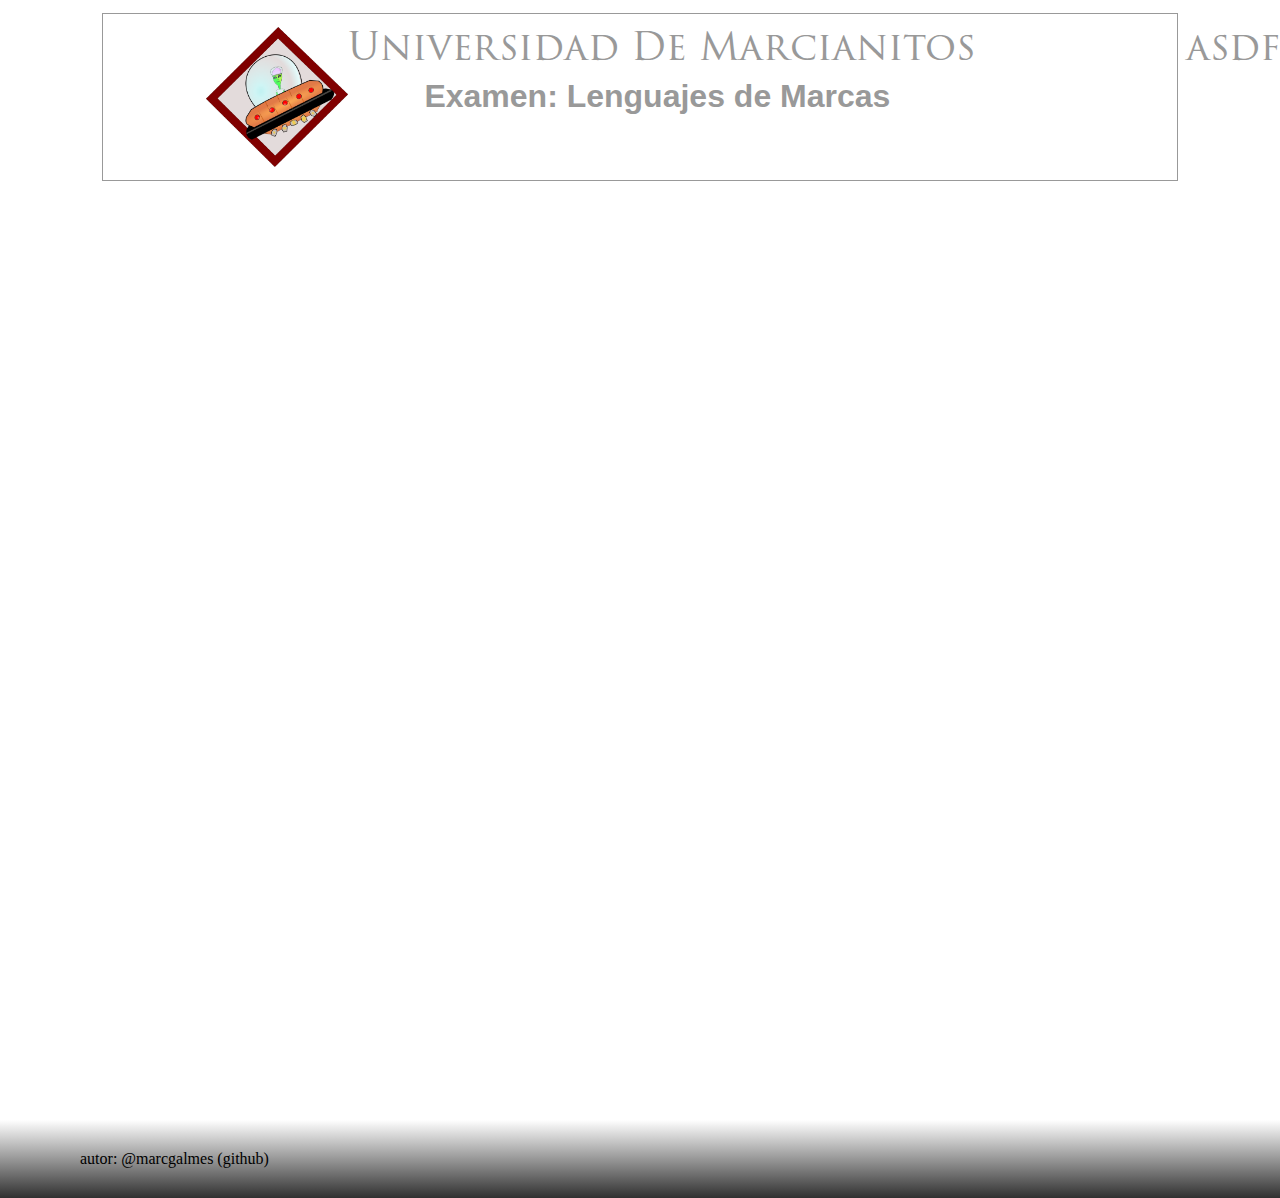
<file: autoCorreccio/index.html>
<!DOCTYPE html>
<html>
<head>
    <meta name="viewport" content="width=device-width">
	<title>Examen: Lenguajes de Marcas - Universidad de Marcianitos</title> 
    <script src="js/questions.js"></script>
    <script src="js/jquery-3.1.1.min.js"></script>
    <link rel="stylesheet" type="text/css" href="style.css">
</head>
<body>
        
	<header>
        <div id="errores" hidden><a href="javascript:document.getElementById('errores').setAttribute('hidden','');" style="text-align:right;"><div>[cerrar]</div></a><span style="text-align:left;">Errores aqui</span></div>
		<div id="topnav">
        <div id="navegacion">
            <span>asdf</span>
        </div>
        <img style="float:left; height: 11vw;" src="img/logo.png"/>Universidad De Marcianitos<br>
        <span id="nombreExamen"><b>Examen: Lenguajes de Marcas</b></span>
        </div>
	</header>
	<article>
    <form id="formExamen">
		<div id="pagina" hidden>
        
            <!-- pregunta radio -->
            <div class="pregunta tipoRadio" id="preg_mrlx">
                <span class="textPregunta">¿Pregunta radio?</span>
                <span class="correcto" hidden>Correcto</span>
                <label for="opcionRadio_">
                    <div class="opcion">
                        <input id="opcionRadio_" name="pregunta " type="radio"/> <span>Opcion</span>
                    </div>
                </label>                
            </div>
            
            <!-- pregunt text -->
            <div class="pregunta tipoText">
                <span class="textPregunta">¿Pregunta text?</span>
                <span class="correcto" hidden>Correcto</span>
                <div class="respuesta">
                    <input type="text"/>
                </div>
            </div>
            
            <!-- pregunta select -->
            <div class="pregunta tipoSelect">
                <span class="textPregunta">¿Pregunta select?</span>
                <span class="correcto" hidden>Correcto</span><br>
                <select class="select">
                    <option class="opcionSelect">Opcion</option>
                </select>                
            </div>
            
            <!-- pregunta select multiple -->
            <div class="pregunta tipoSelectMultiple">
                <span class="textPregunta">¿Pregunta select?</span><br>
                <span class="correcto" hidden>Correcto</span><br>
                <select multiple class="selectMultiple">
                    <option class="opcionSelectMultiple">Opcion</option>
                </select>                
            </div>
            
            <!-- pregunta checkbox -->
            <div class="pregunta tipoCheckbox">
                <span class="textPregunta">¿Pregunta checkbox?</span>
                <span class="correcto" hidden>Correcto</span>
                <label for="opcionCheckbox_">
                    <div class="opcion">
                        <input id="opcionCheckbox_" name="pregunta " type="checkbox"/> <span>Opcion</span>
                    </div>
                </label>
                
            </div>
            <div id="info"></div>
            <input id="btnEnviar" type="submit" value="Corregir">
        </div>

            
        </form>
	</article>
    <footer>
        autor: @marcgalmes (github)
    </footer>
</body>
</html>
</file>
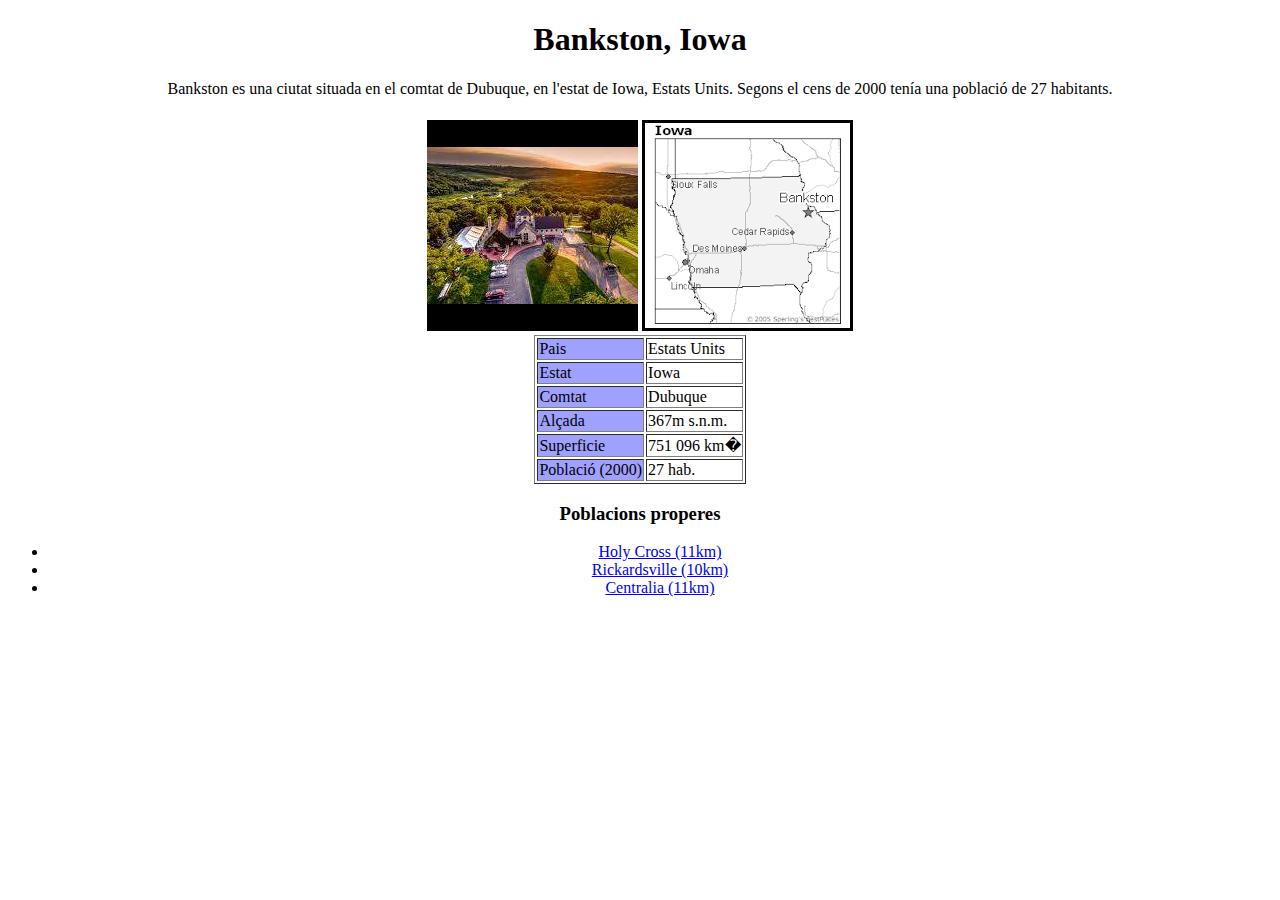
<file: html_verificado_w3/index.html>
<!DOCTYPE html PUBLIC "-//W3C//DTD XHTML 1.0 Transitional//EN"
    "http://www.w3.org/TR/xhtml1/DTD/xhtml1-transitional.dtd">

<html xmlns="http://www.w3.org/1999/xhtml">
 <head>
  <title>Bankston, Iowa</title>
  <meta name="description" content="Ciutat de Bankston, Dubuque, Iowa, Estat Units"/>
  <meta name="keywords" content="bankston, city, iowa, dubuque, estats units"/>
 </head>
 <body>
 <div align="center">
  <h1>Bankston, Iowa</h1>
  <p>
  Bankston es una ciutat situada en el comtat de Dubuque, 
  en l'estat de Iowa, Estats Units. Segons el cens de 2000 ten&iacute;a una
   poblaci&oacute; de 27 habitants.
  </p>
  <!-- <h3>Geografía</h3> -->
  <h5></h5>
  
  <img src="img/image1.jpg" alt="Fotograf&iacute;a de Bankston, Font: dronestagr.am"/>
  <img src="img/image2.gif" alt="Localitzaci&oacute; de Bankston, Font: bestplaces"/>
  <table border="1">
    <tr>
	  <td bgcolor="#a0a0ff">Pais</td>
	  <td>Estats Units</td>
	</tr>
	<tr>
	  <td bgcolor="#a0a0ff">Estat</td>
	  <td>Iowa</td>
	</tr>
	<tr>
	  <td bgcolor="#a0a0ff">Comtat</td>
	  <td>Dubuque</td>
	</tr>
	<tr>
	  <td bgcolor="#a0a0ff">Al&ccedil;ada</td>
	  <td>367m s.n.m.</td>
	</tr>
	<tr>
	  <td bgcolor="#a0a0ff">Superficie</td>
	  <td>751 096 km�</td>
	</tr>
	<tr>
	  <td bgcolor="#a0a0ff">Poblaci&oacute; (2000)</td>
	  <td>27 hab.</td>
	</tr>
  </table>
  
  <h3>Poblacions properes</h3>
  
  <ul>
  <li><a href="https://ca.wikipedia.org/wiki/Holy_Cross_(Iowa)">Holy Cross (11km)</a></li>
  <li><a href="https://ca.wikipedia.org/wiki/Rickardsville">Rickardsville (10km)</a></li>
  <li><a href="https://ca.wikipedia.org/wiki/Centralia_(Iowa)">Centralia (11km)</a></li>
  </ul>
  </div>
 </body>
</html>
</file>
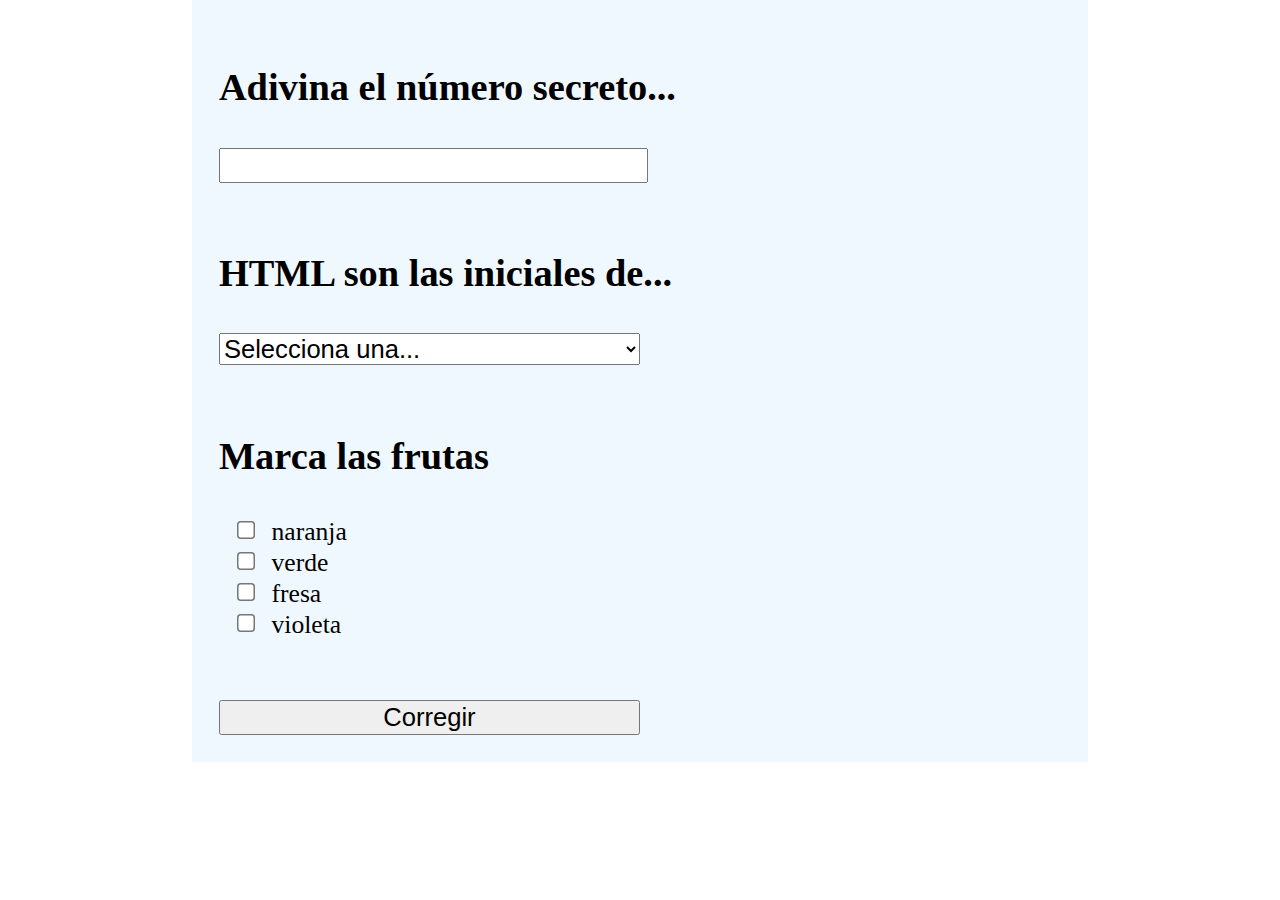
<file: jsxml/index.html>
<!DOCTYPE html>
<html>
<head>
 <meta name="viewport" content="width=device-width, initial-scale=1.0">
 <link rel='stylesheet' media='screen and (min-width: 961px)' href='css/d.css'>
 <link rel='stylesheet' media='screen and (max-width: 960px)' href='css/m.css'>
<script src='js/questions.js'></script>
</head>
<body>

 <form id='myform'>
 
 <h3 id='tituloInput'></h3>
 <input id='num' type='number'>
 <br><br>
 
 <h3 id='tituloSelect'></h3>
 <select id='sel'>
  <option selected value="-1">Selecciona una...</option>
 </select>
 <br><br>
 
 <h3 id='tituloCheckbox'></h3>
 <div id='checkboxDiv'></div>
 <br><br>
 
 <input type='submit' value='Corregir'>
</form>

 <div id='resultadosDiv'></div>
 
</body>
</html>
</file>
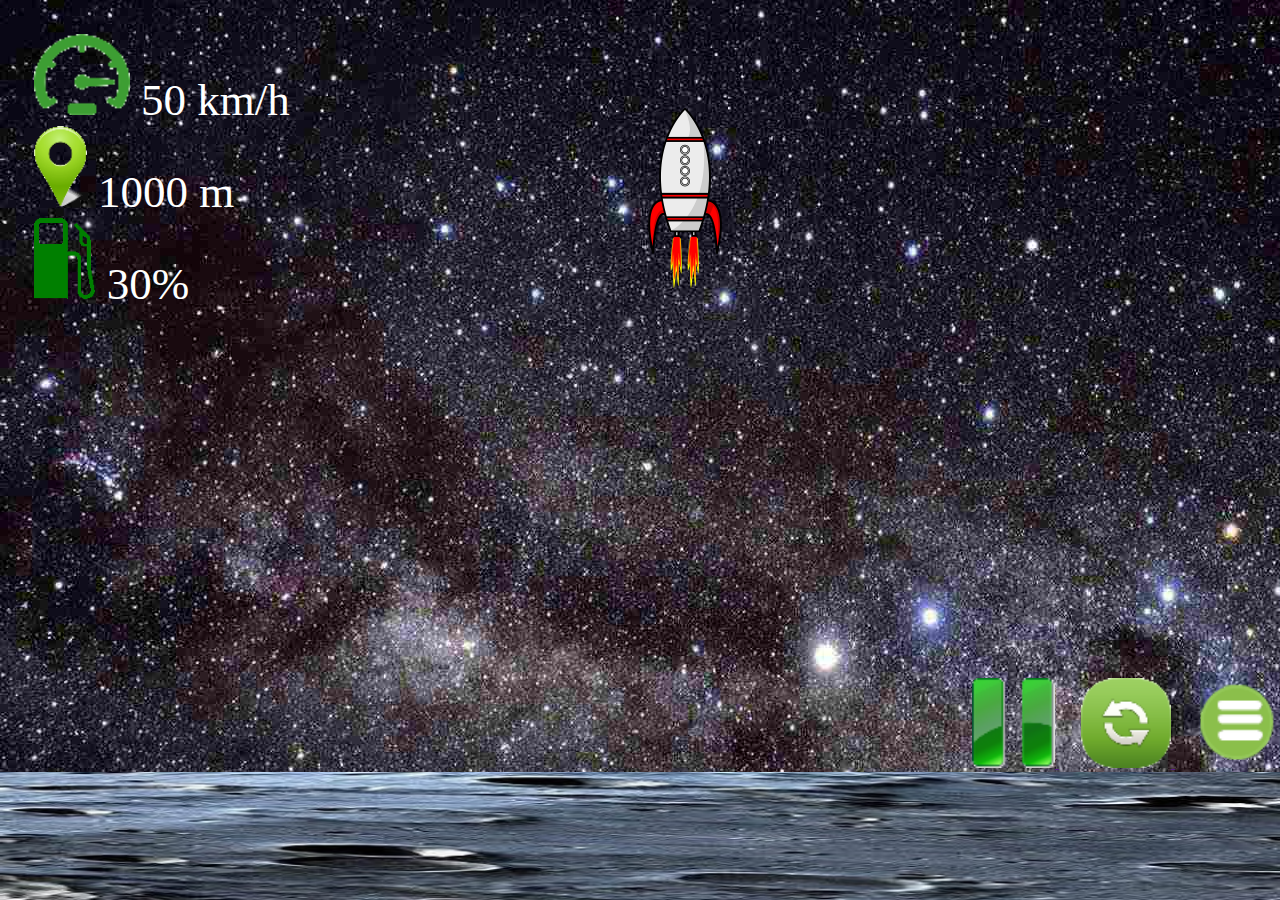
<file: lunar_lander2/index.html>
<!DOCTYPE html>
<html>
    <head>
        <title>Lunar Lander</title>
     
        <!--La seg�ent l�nia servir�a per optimizar els dispositius m�bils, est� comentada perqu� per ara no s'ha de emplear-->
        <!--<meta content='width=device-width, initial-scale=1.0, maximum-scale=1.0, user-scalable=0' name='viewport'>-->

        <meta name="description" content="Lunar Lander"/>
        <meta name="keywords" content=""/>
        <link rel="stylesheet" type="text/css" href="./css/estilo_h.css"/>
    </head>
    
    <body>
        <div class="fons-lunar">
            <img src="./img/luna.jpg" alt class="fons-lunar"/>
        </div>

        <div id="tauler-control">
            <img src="./img/icono_velocidad.png" alt="Velocitad" class="control"/> 50 km/h<br>

            <img src="./img/icono_latitud.png" alt="Latitud" class="control"/> 1000 m<br>

            <img src="./img/icono_gasolina.png" alt="Combustible" class="control"/> 30%
        </div>

        <div class="lander">
            <img src="./img/nave.png" alt class="lander"/> 
        </div>


        <div id="tauler-opcions">
            <a href=""><img alt="Pausa" class="button" src="./img/icono_pausa.png"/> </a>
            <a href=""><img alt="Reinicia" class="button" src="./img/icono_retry.png"/> </a>
            <a href="menu.html"><img alt="Menu" class="button" src="./img/icono_menu.png"/> </a>
        </div>

    </body>
</html>
</file>
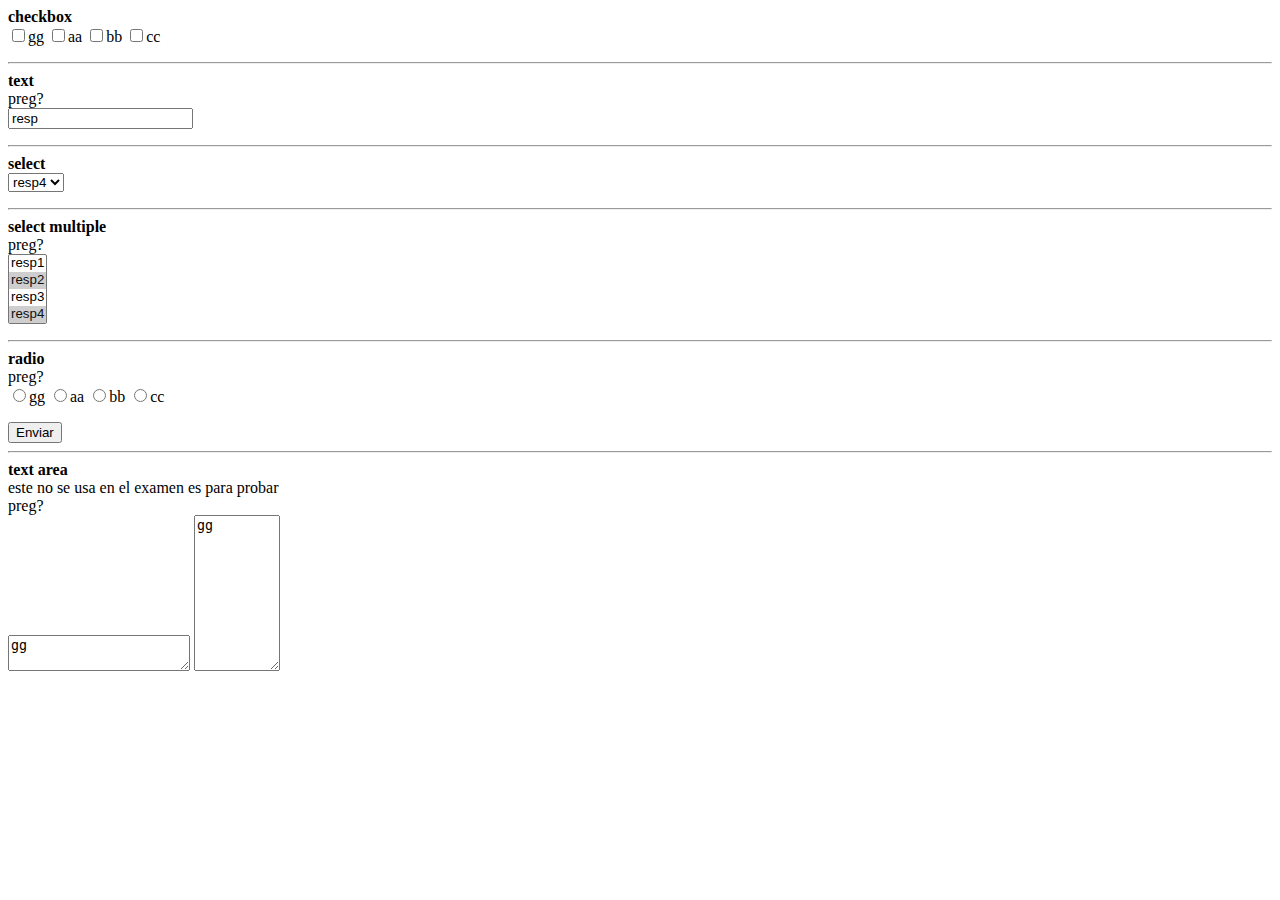
<file: autoCorreccio/tipos.html>
<html>
    <head>
    </head>
    <body>
        <b>checkbox</b>
        <form>
            <input type="checkbox" id="preg0">gg
            <input type="checkbox" id="preg0">aa
            <input type="checkbox" id="preg0">bb
            <input type="checkbox" id="preg0">cc
        </form>
        <hr>
        <b>text</b>
         <form>
            preg?<br>
            <input type="text" id="preg1" value="resp">
        </form>
        <hr>
        <b>select</b>
        <form>
            <select id="preg2">
                <option>resp1</option>
                <option>resp2</option>
                <option>resp3</option>
                <option selected>resp4</option>
            </select>
        </form>
        <hr>
        <b>select multiple</b>
         <form>
            preg?<br>
            <select multiple id="preg3">
                <option>resp1</option>
                <option selected>resp2</option>
                <option>resp3</option>
                <option selected>resp4</option>
            </select>
        </form>
        <hr>
        <b>radio</b>
         <form>
            preg?<br>
            <input type="radio" id="preg4" name="radioPreg4">gg
            <input type="radio" id="preg4" name="radioPreg4">aa
            <input type="radio" id="preg4" name="radioPreg4">bb
            <input type="radio" id="preg4" name="radioPreg4">cc
        </form>
        <button type="button" onclick="alert('enviar respuestas')">Enviar</button>
         <hr>
        <b>text area</b><br>
        este no se usa en el examen es para probar
         <form>
            preg?<br>
            <textarea id="algo1">gg</textarea>
            <textarea id="algo2" rows="10" cols="8">gg</textarea>
        </form>
    </body>
</html>
</file>
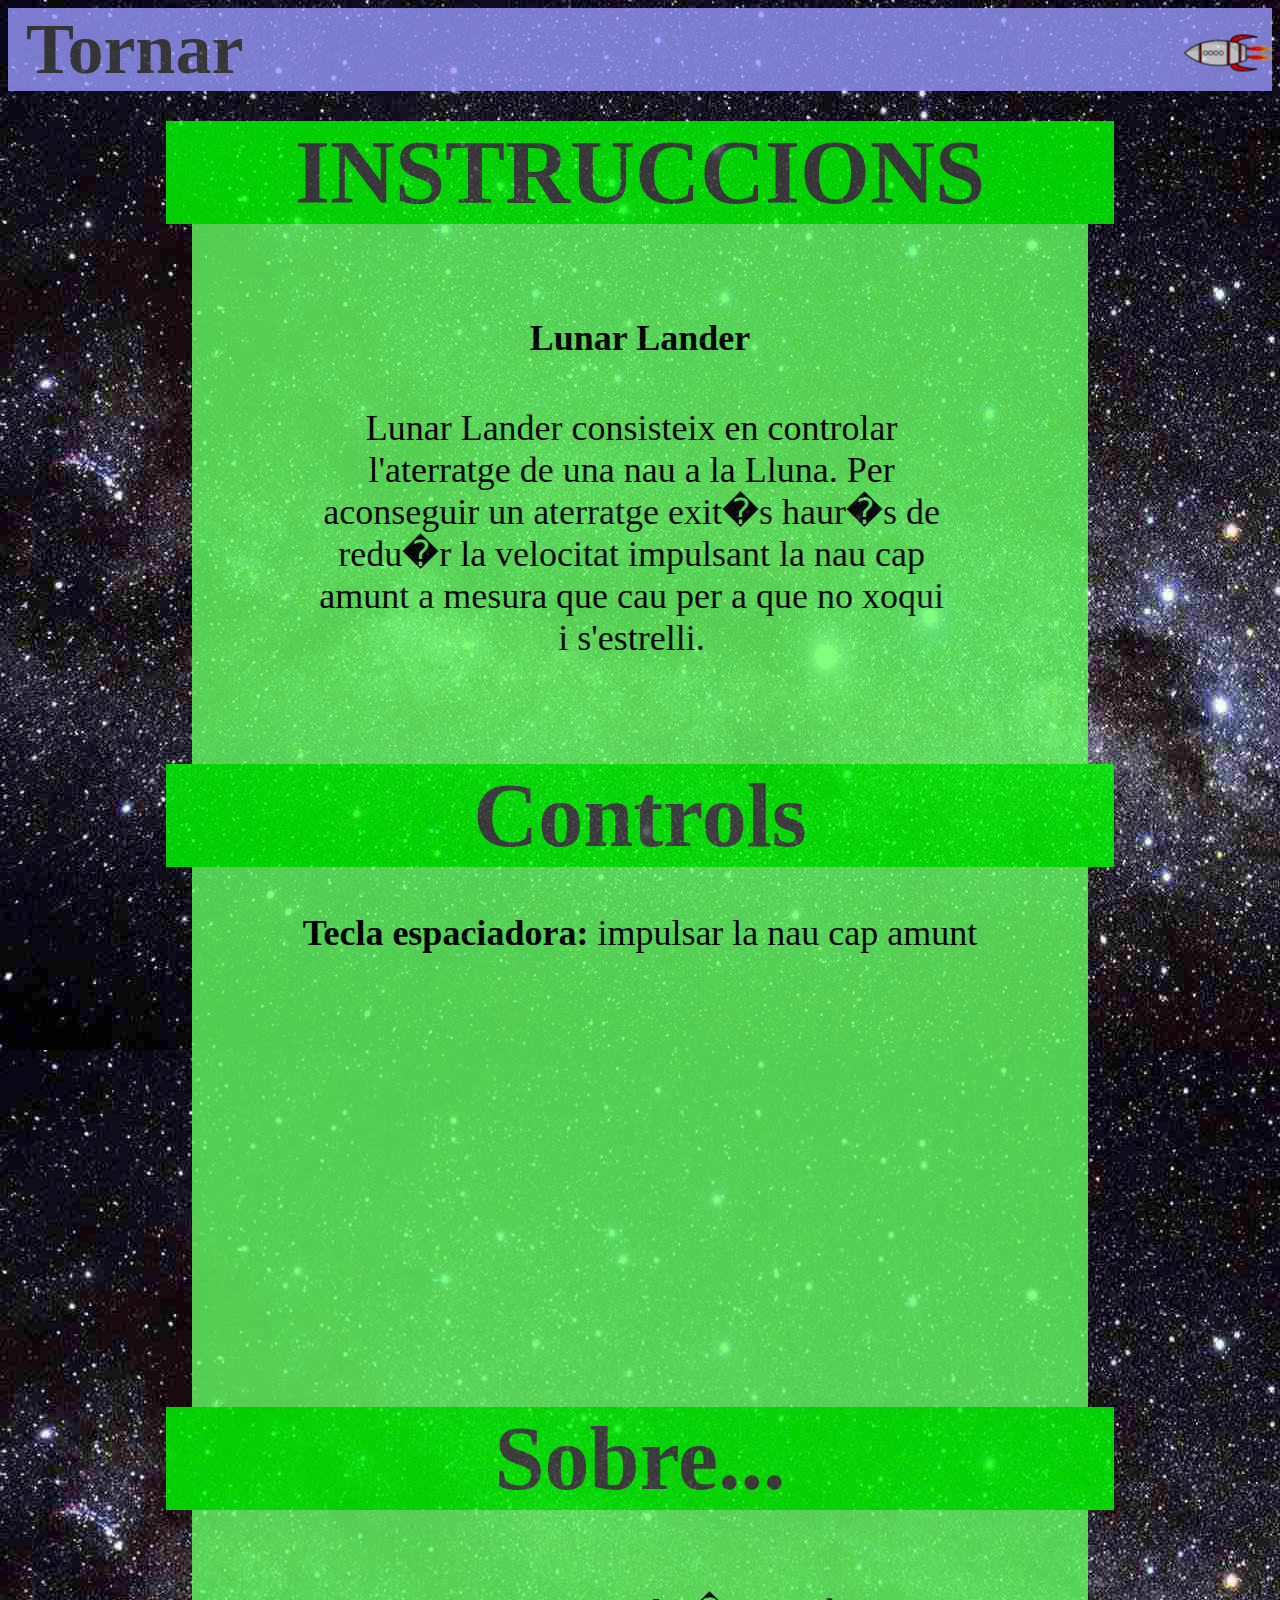
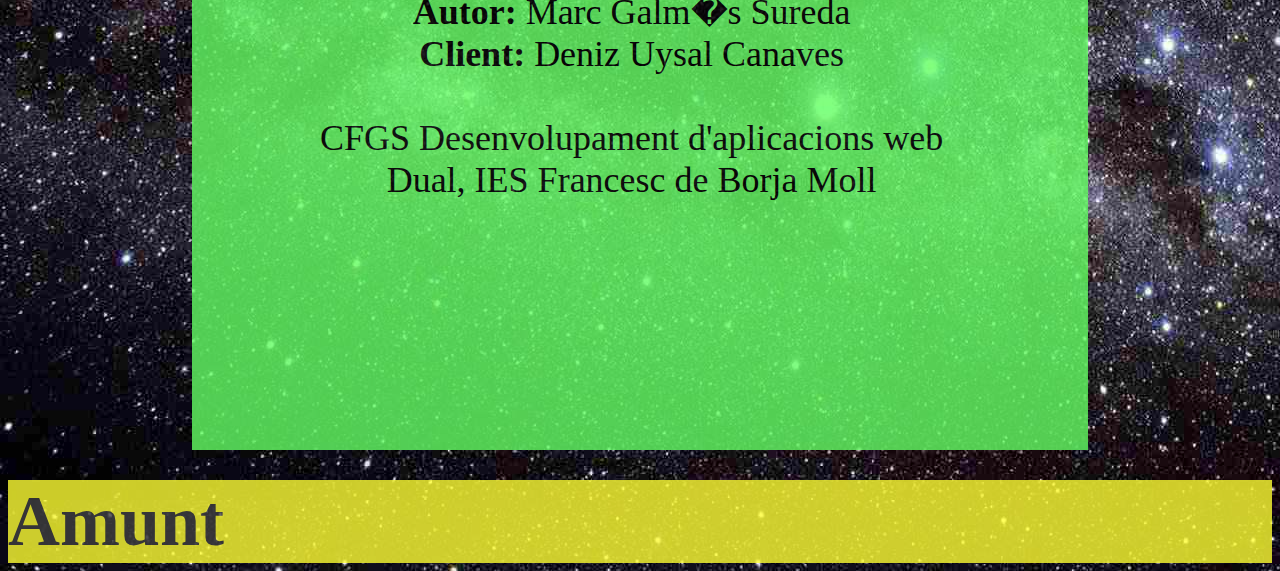
<file: lunar_lander2/menu.html>
<!DOCTYPE html>
<html>
    <head>
        <title>Instruccions - Lunar Lander</title>
        <style>
            body {
                background-image: url("./img/fondo_espacial.jpg");
            }

            .titol {
                background-color: RGB(0,255,0);
                opacity: 0.8;
                height: 30%;
                font-size: 100%;
                text-align: justify;
                font-size: 10vmin;
                text-align: center;
                font-weight: bolder;
                margin-left: auto;
                margin-right: auto;
                width: 74vw;
            }

            a {
                text-decoration: none;
                color: #404040;
            }

            p {
                max-width: 50vw;
                margin-left: 30px;
                margin-right: 30px;
                padding-left: 10%;
            }

            .titol:hover {
                background-color: RGB(0,200,0);
            }

            .contingut {
                opacity: 0.8;
                background-color: RGB(100,255,100);
                padding-top: 5vh;
                padding-bottom: 5vh;
                margin-left: auto;
                margin-right: auto;
                width: 70vw;
                text-align: center;
                height: 50vh;
                max-height: 50vh;
                font-size: 4vmin;
            }
            .triangle1 {
                width: 0;
                height: 0;
                margin-top: 50px;
                border-left: 20px solid transparent;
                border-right: 20px solid transparent;
                border-top: 40px solid black;
                float: left;            }

            #triangle2 {
                width: 0;
                height: 0;
                border-top: 50px solid transparent;
                border-left: 100px solid black;
                border-bottom: 100px solid transparent;

            }

            @keyframes nave {
                from {
                    right: 0%;
                } to {
                    right: 80%;
                }
            }

            #imgnave {
                float: right;
                margin-right: 20px;
                padding-right: 0%;
                height:10vh; 
                transform: rotate(270deg);
            }

            div.titol:hover #imgnave{
                position: relative;
                animation-name: nave;
                animation-duration: 2s;
            }



        </style>
    </head>

    <body>
        <div id='top'></div>

        <a href="index.html">
            <div class="titol" style="
                 text-align: left;
                 background-color: #9999ff;
                 font-size: 8vmin;
                 width: 100%;
                 margin-bottom: 30px;
                 ">
                <img src="./img/nave.png" alt id="imgnave"/>
                &nbsp;Tornar
            </div>
        </a>

        <a href="#instruccions">
            <div class="titol" id="instruccions">
                INSTRUCCIONS<br>
            </div>
        </a>

        <div class="contingut">
            <h4>Lunar Lander</h4>
            <p>Lunar Lander consisteix en controlar l'aterratge de una nau a la Lluna. 
                Per aconseguir un aterratge exit�s haur�s de redu�r la velocitat 
                impulsant la nau cap amunt a mesura que cau per a que no xoqui i s'estrelli. </p>

        </div>

        <a href="#controls">
            <div class="titol" id="controls">
                Controls
            </div></a>
        <div class="contingut">
            <b>Tecla espaciadora:</b> impulsar la nau cap amunt
        </div>

        <a href="#sobreee">
            <div class="titol" id="sobreee">
                Sobre...
            </div></a>
        <div class="contingut">
            <p>
                <b>Autor:</b> Marc Galm�s Sureda<br>
                <b>Client:</b> Deniz Uysal Canaves<br>
                <br>
                CFGS Desenvolupament d'aplicacions web Dual, IES Francesc de Borja Moll
            </p>
        </div>

        <a href="#top">
            <div class="titol" style="
                 text-align: left;
                 background-color: #ffff33;
                 font-size: 8vmin;
                 width: 100%;
                 margin-top: 30px;
                 ">
                Amunt
            </div></a>



        <!--<div class="contingut">wachiwa awchiswa</div>-->
    </body>

</html>
</file>
<file: autoCorreccio/style.css>
body {
    margin: 0;
}

#errores {
    position: fixed;
    animation-duration: 1s;
    top: 0px;
    width:99%;
    border: 1px solid;
    background-color: #f00000;
    padding: 7px 2px;
    padding-top: 2px;
}

@keyframes animError {
    from { 
        top: -40px;
    } to {
        top: 0px;
    }
}

#topnav {
    font-size: 3vw;
    color: #999999;
    border: 1px solid;
    margin: 1% 8%;
    height: 11vw;
    font-family: myFirstFont;
}

#navegacion {
    position: absolute;
    right: 0;
    float: right;
}

#navegacion {
    float: right;
    
}

#nombreExamen {
    font-family: Arial;
    text-align: right;
    font-size: smaller;
    padding-left: 6vw;
}



.numPregunta {
    border: 5px outset #c00000;
    padding: 1px 11px;
    margin: 10px 8px 10px -1px;
    background: linear-gradient(to bottom right,rgba(90,00,00,0.4),rgba(200,100,100,0.4));
}

.pregunta {    
    padding: 10px 20px;
    margin: 30px 10px;
}

.correcto {
    background-color: #b0ff70;
    padding: 3px;
}

.textPregunta {
    display:block;
    border: 1px solid;
    margin: 10px 0px;
    font-weight: bold;
}

.opcion {
    padding: 10px 5px;
    background-color: #eeeeee;
}

.opcion:hover {
    background-color: #e1e1e1
}

.respuesta {
    padding: 10px 5px;
}

select {
    min-width: 200px;
}

#formExamen {
    min-height: 100vh;
}

@media (min-width:600px) {
    #formExamen {
        padding: 1% 8%;
    }
    
    #topnav {
        padding: 1% 8%;
    }
    
    #pagina {
        padding: 1% 8%;
    }
    
}

footer {
    padding: 30px 80px;
    background: linear-gradient(to bottom, #ffffff, #303030);
}

@font-face {
    font-family: myFirstFont;
    src: url(fonts/TrajanPro3-Regular.otf);
}
</file>
<file: jsxml/css/d.css>
body,html{margin:0px}
body{width:70%;padding-left:15%;padding-right:15%}
body,input,select,label{font-size:2vw}
h3{font-size:3vw}
input,select{width:50%}
input[type=checkbox]{width:5%;zoom:1.5}
form{background-color:aliceblue;padding:3%}
</file>
<file: jsxml/css/m.css>
body,html{margin:0px}
body{width:96%;padding-left:2%;padding-right:2%}
body,input,select,label{font-size:5vw}
h3{font-size:7vw}
input,select{width:80%}
input[type=checkbox]{width:5%;zoom:1.5}
form{background-color:aliceblue;padding:1%}
</file>
<file: lunar_lander2/css/estilo_h.css>
body {
	background-image: url("../img/fondo_espacial.jpg");
}

#tauler-control {
	padding: 2% 2%;
	position: absolute;
	height: 30%;
	color: RGB(255,255,255);
	font-size: 5vh;
}

img.control{
        height: 30%
}

.lander {
	position: absolute;
	top: 10%;
	left: 50%;
        height: 20%;
}

img.lander {
	height: 100%;
}


#tauler-opcions{
	padding: 0% 0%;
	position: fixed;
	right: 0;
	bottom: 10vw; 
}
img.button {
	height: 10vh;
        width: auto;
	margin-left: 22px;
}


.fons-lunar {
	padding-bottom: 0%;
	position: absolute;
	right: 0;	
	bottom: 0;
	
}

img.fons-lunar {
	width: 100%;
	height: 10vw;
	position: fixed;
}
</file>
